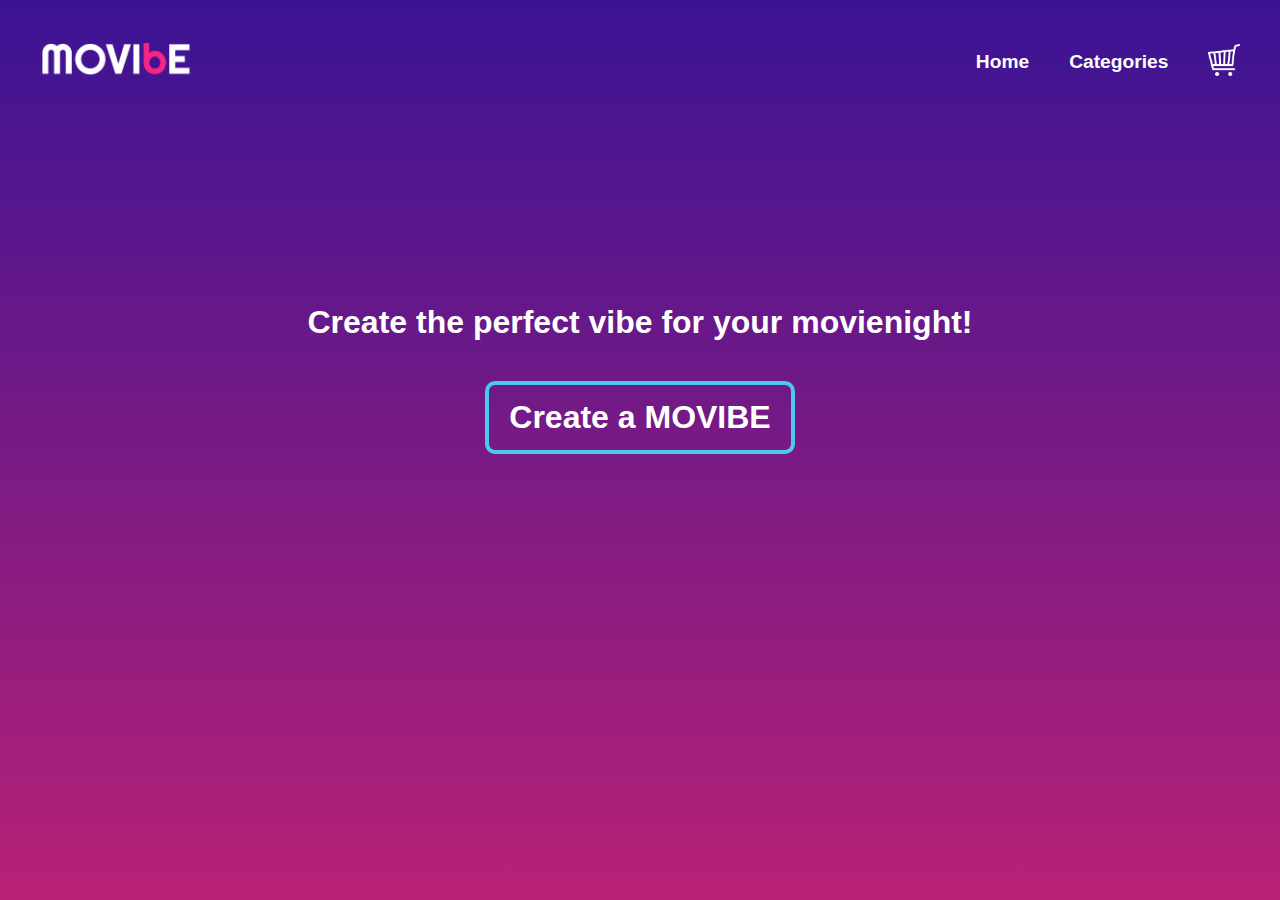
<file: index.html>
<!DOCTYPE html>
<html lang="en">

<head>
  <meta charset="UTF-8" />
  <meta http-equiv="X-UA-Compatible" content="IE=edge" />
  <meta name="viewport" content="width=device-width, initial-scale=1.0" />
  <link rel="stylesheet" href="styles/general.css" />
  <script src="scripts/script.js" defer></script>
  <title>MOVIBE</title>
</head>

<body>
  <header>
    <!-- Used this tutorial to make hamburger menu https://www.youtube.com/watch?v=flItyHiDm7E -->
    <nav class="navbar">
      <img src="images/logo.png" alt="logo" class="logo" />
      <ul class="nav-menu">
        <li class="nav-item">
          <a href="index.html" class="nav-link">Home</a>
        </li>
        <li class="nav-item">
          <a href="pages/categories.html" class="nav-link">Categories</a>
        </li>
        <li class="nav-item">
          <a href="pages/basket.html" class="nav-link"><img class="basketlogo" src="images/basket.png"
              alt="shopping cart icon"></a>
        </li>
      </ul>
      <div class="hamburger">
        <span class="bar"></span>
        <span class="bar"></span>
        <span class="bar"></span>
      </div>
    </nav>
  </header>

  <main>
    <h1>Create the perfect vibe for your movienight!</h1>
    <button onclick="assignLocation('pages/categories.html')">Create a MOVIBE</button>
  </main>
</body>

</html>
</file>
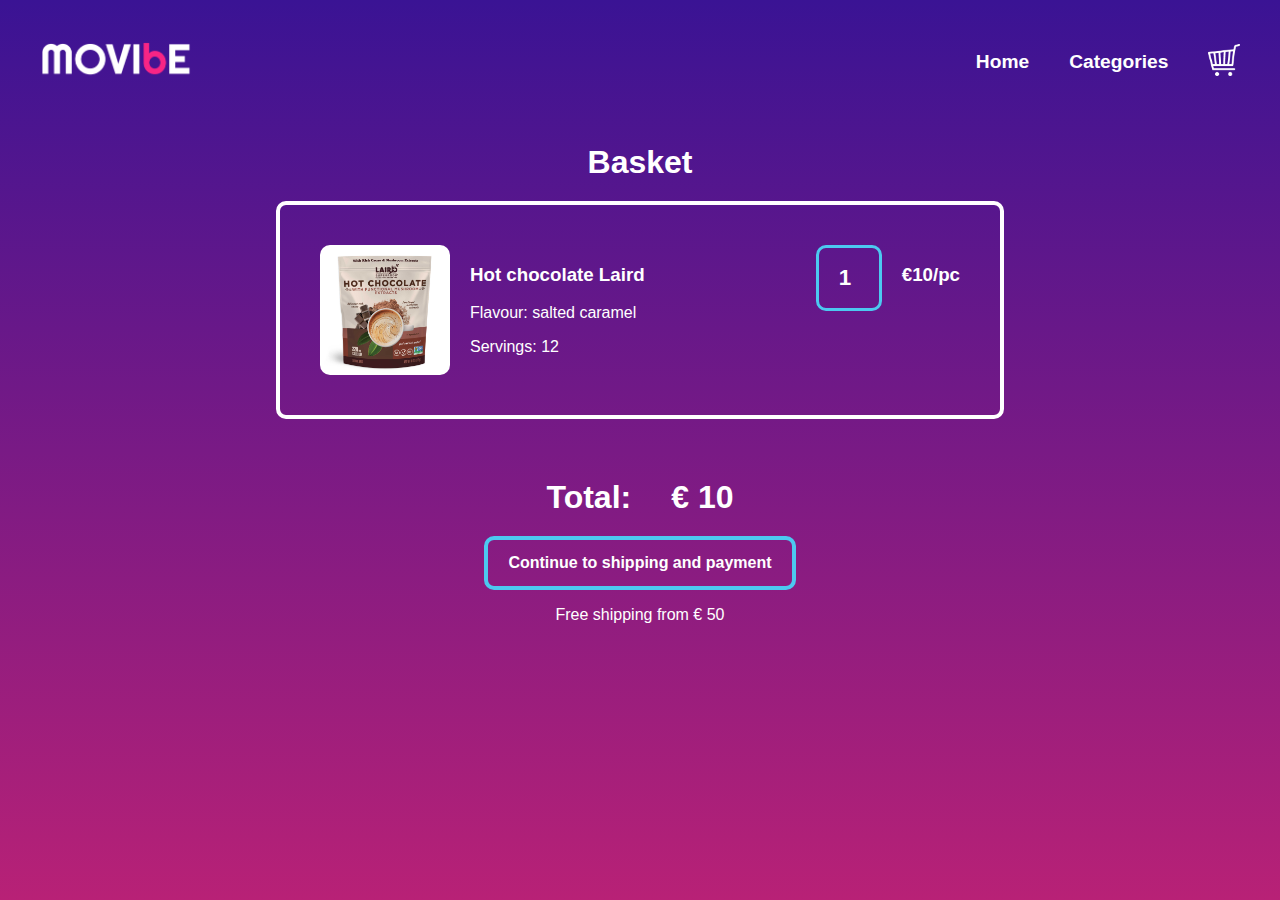
<file: pages/basket.html>
<!DOCTYPE html>
<html lang="en">

<head>
  <meta charset="UTF-8" />
  <meta http-equiv="X-UA-Compatible" content="IE=edge" />
  <meta name="viewport" content="width=device-width, initial-scale=1.0" />
  <link rel="stylesheet" href="../styles/general.css" />
  <link rel="stylesheet" href="../styles/basket.css" />
  <script src="../scripts/script.js" defer></script>
  <title>MOVIBE</title>
</head>

<body>
  <header>
    <!-- Used this tutorial to make hamburger menu https://www.youtube.com/watch?v=flItyHiDm7E -->
    <nav class="navbar">
      <img src="../images/logo.png" alt="logo" class="logo" onclick="window.location='../index.html'" />
      <ul class="nav-menu">
        <li class="nav-item">
          <a href="../index.html" class="nav-link">Home</a>
        </li>
        <li class="nav-item">
          <a href="categories.html" class="nav-link">Categories</a>
        </li>
        <li class="nav-item">
          <a href="basket.html" class="nav-link"><img class="basketlogo" src="../images/basket.png"
              alt="shopping cart icon"></a>
        </li>
      </ul>
      <div class="hamburger">
        <span class="bar"></span>
        <span class="bar"></span>
        <span class="bar"></span>
      </div>
    </nav>
  </header>

  <main>
    <h1>Basket</h1>

    <div class="basket">

      <img class="hotchocolate" src="../images/hotchocolate.jpeg" alt="hot chocolate" />
      <div>
        <h3>Hot chocolate Laird</h3>
        <p>Flavour: salted caramel</p>
        <p>Servings: 12</p>
      </div>
      <div class="price">
        <input type="number" value="1" min="0" oninput="changePrice()" />
        <h3>€10/pc</h3>
      </div>

    </div>

    <div class="paying">

      <div class="total">
        <h1>Total:</h1>
        <h1 class="total-price">€ 10</h1>
      </div>

      <button>Continue to shipping and payment</button>
      <p class="free-shipping">Free shipping from € 50</p>

    </div>

  </main>
  <footer></footer>
</body>

</html>
</file>
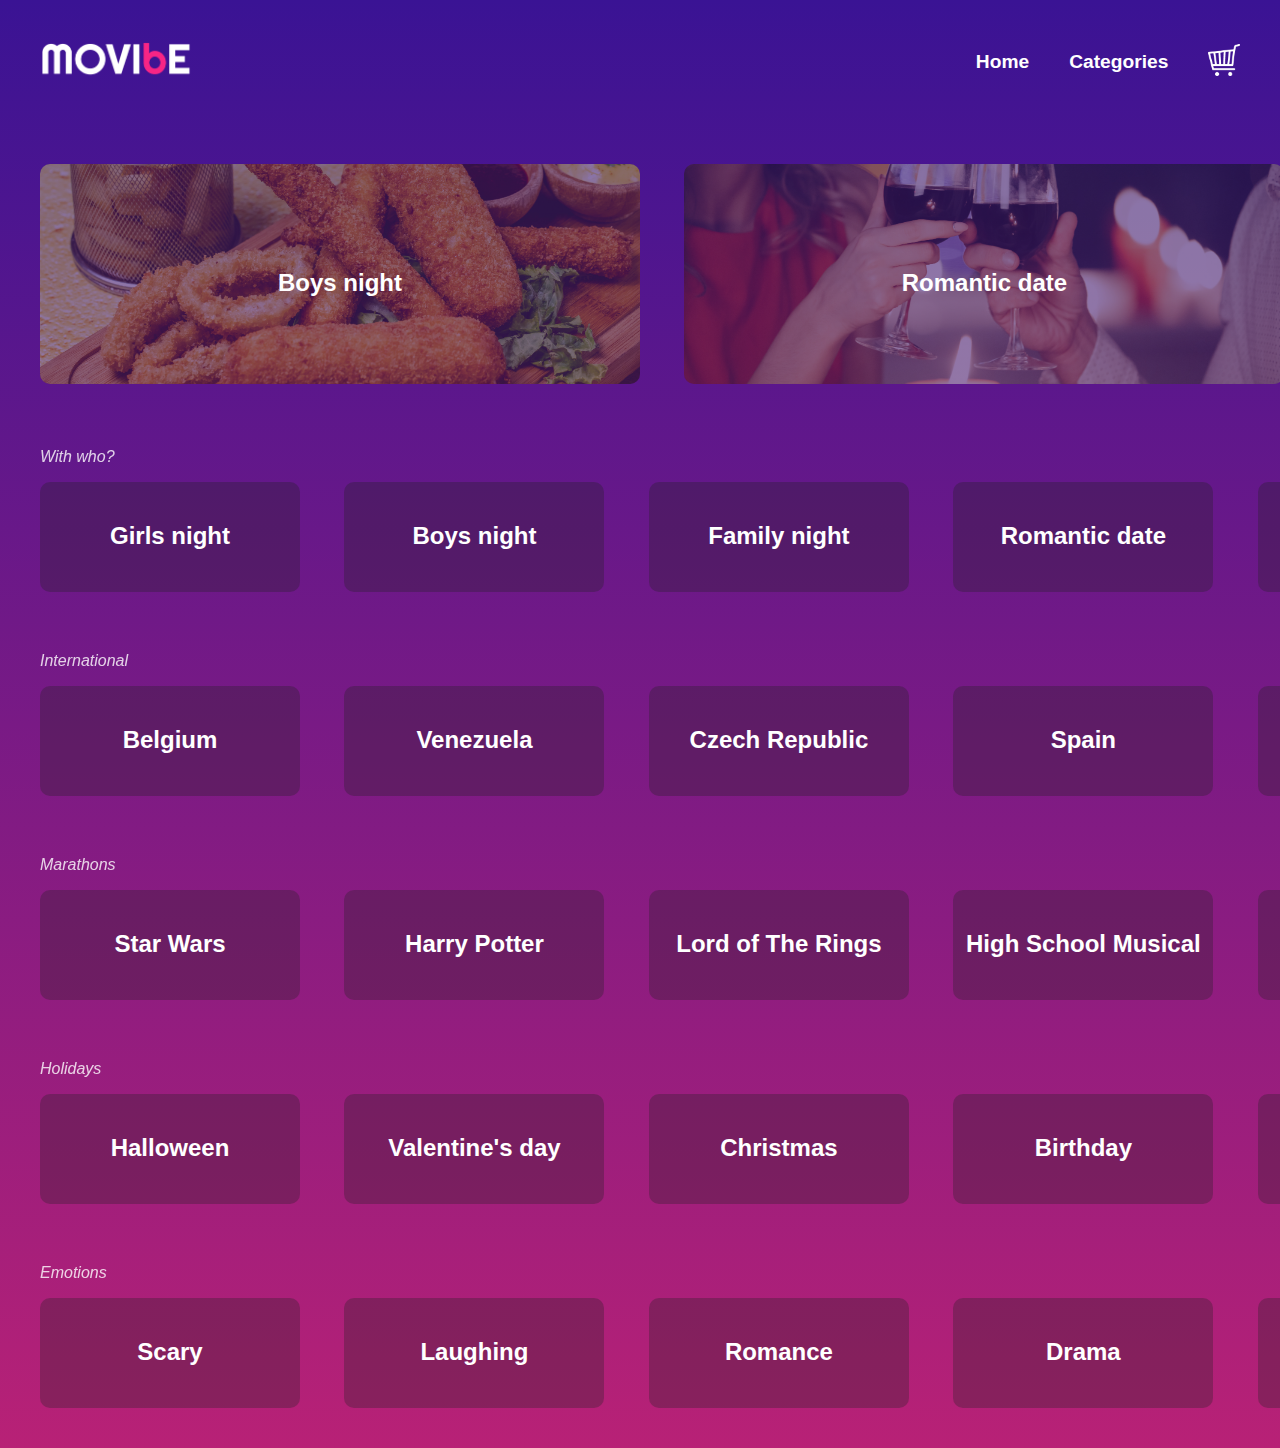
<file: pages/categories.html>
<!DOCTYPE html>
<html lang="en">

<head>
  <meta charset="UTF-8" />
  <meta http-equiv="X-UA-Compatible" content="IE=edge" />
  <meta name="viewport" content="width=device-width, initial-scale=1.0" />
  <link rel="stylesheet" href="../styles/general.css" />
  <link rel="stylesheet" href="../styles/categories.css" />
  <script src="../scripts/script.js" defer></script>
  <title>MOVIBE</title>
</head>

<body>
  <header>
    <!-- Used this tutorial to make hamburger menu https://www.youtube.com/watch?v=flItyHiDm7E -->
    <nav class="navbar">
      <img src="../images/logo.png" alt="logo" class="logo" onclick="window.location='../index.html'" />
      <ul class="nav-menu">
        <li class="nav-item">
          <a href="../index.html" class="nav-link">Home</a>
        </li>
        <li class="nav-item">
          <a href="categories.html" class="nav-link">Categories</a>
        </li>
        <li class="nav-item">
          <a href="basket.html" class="nav-link"><img class="basketlogo" src="../images/basket.png"
              alt="shopping cart icon"></a>
        </li>
      </ul>
      <div class="hamburger">
        <span class="bar"></span>
        <span class="bar"></span>
        <span class="bar"></span>
      </div>
    </nav>
  </header>

  <main>
    <div class="suggestions">
      <div class="suggestions-item">
        <img src="../images/boys-night.jpg" alt="fingerfood" />
        <h2>Boys night</h2>
      </div>
      <div class="suggestions-item" onclick="assignLocation('romanticdate.html')">
        <img src="../images/romantic-date.jpg" alt="glasses of wine" />
        <h2>Romantic date</h2>
      </div>
      <div class="suggestions-item">
        <img src="../images/harry-potter-bridges-highlands.jpg" alt="bridge" />
        <h2>Harry Potter</h2>
      </div>
    </div>

    <div class="all-categories">
      <p>With who?</p>
      <div class="categories">
        <div class="categorie-item">
          <h2>Girls night</h2>
        </div>
        <div class="categorie-item">
          <h2>Boys night</h2>
        </div>
        <div class="categorie-item">
          <h2>Family night</h2>
        </div>
        <div class="categorie-item" onclick="assignLocation('romanticdate.html')">
          <h2>Romantic date</h2>
        </div>
        <div class="categorie-item">
          <h2>Kids only</h2>
        </div>
      </div>

      <p>International</p>
      <div class="categories">
        <div class="categorie-item">
          <h2>Belgium</h2>
        </div>
        <div class="categorie-item">
          <h2>Venezuela</h2>
        </div>
        <div class="categorie-item">
          <h2>Czech Republic</h2>
        </div>
        <div class="categorie-item">
          <h2>Spain</h2>
        </div>
        <div class="categorie-item">
          <h2>Japan</h2>
        </div>
        <div class="categorie-item">
          <h2>Turkey</h2>
        </div>
      </div>

      <p>Marathons</p>
      <div class="categories">
        <div class="categorie-item">
          <h2>Star Wars</h2>
        </div>
        <div class="categorie-item">
          <h2>Harry Potter</h2>
        </div>
        <div class="categorie-item">
          <h2>Lord of The Rings</h2>
        </div>
        <div class="categorie-item">
          <h2>High School Musical</h2>
        </div>
        <div class="categorie-item">
          <h2>James Bond</h2>
        </div>
      </div>

      <p>Holidays</p>
      <div class="categories">
        <div class="categorie-item">
          <h2>Halloween</h2>
        </div>
        <div class="categorie-item">
          <h2>Valentine's day</h2>
        </div>
        <div class="categorie-item">
          <h2>Christmas</h2>
        </div>
        <div class="categorie-item">
          <h2>Birthday</h2>
        </div>
        <div class="categorie-item">
          <h2>Wedding</h2>
        </div>
        <div class="categorie-item">
          <h2>Babyshower</h2>
        </div>
      </div>

      <p>Emotions</p>
      <div class="categories">
        <div class="categorie-item">
          <h2>Scary</h2>
        </div>
        <div class="categorie-item">
          <h2>Laughing</h2>
        </div>
        <div class="categorie-item">
          <h2>Romance</h2>
        </div>
        <div class="categorie-item">
          <h2>Drama</h2>
        </div>
        <div class="categorie-item">
          <h2>Crying</h2>
        </div>
      </div>
    </div>
  </main>
</body>

</html>
</file>
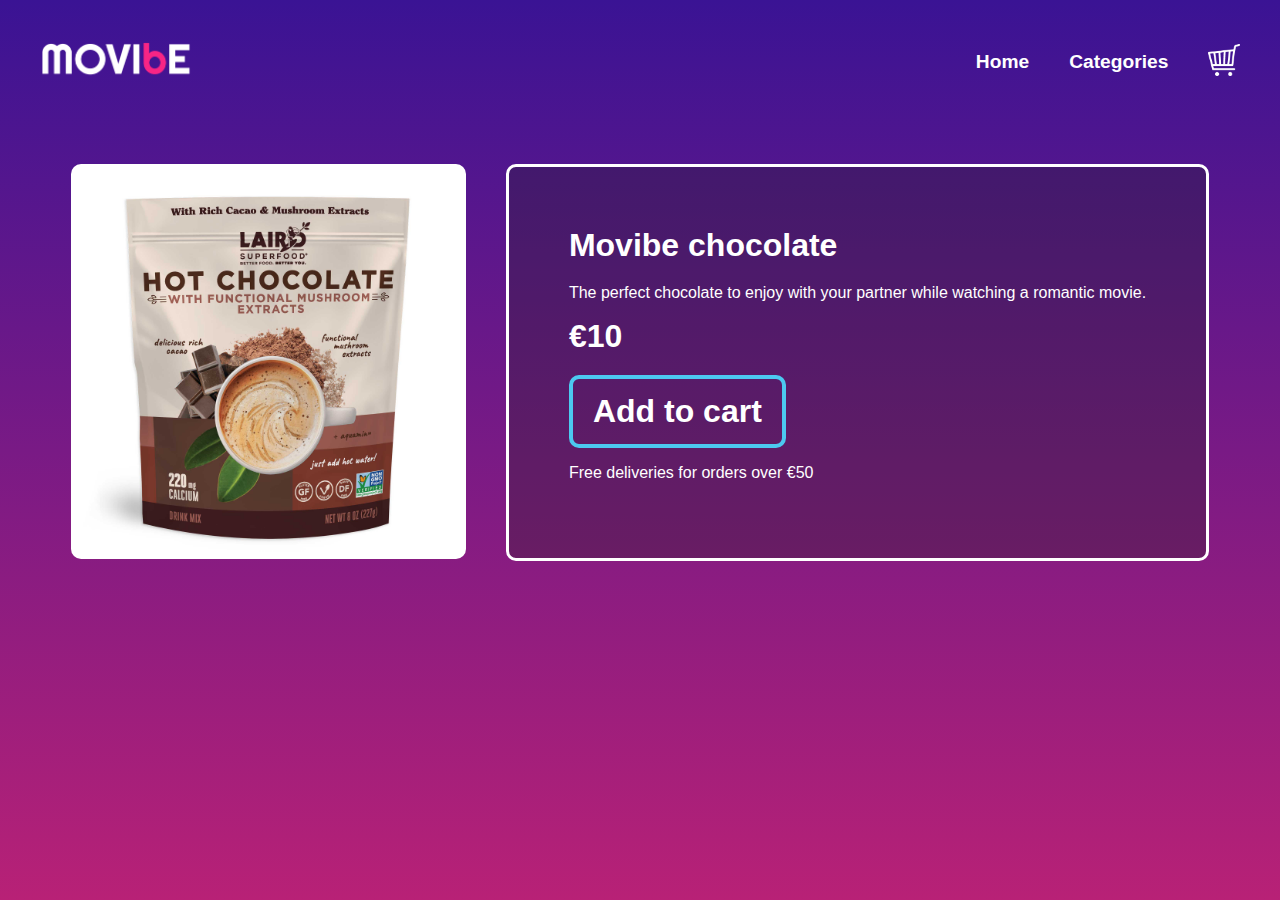
<file: pages/order.html>
<!DOCTYPE html>
<html lang="en">

<head>
  <meta charset="UTF-8" />
  <meta http-equiv="X-UA-Compatible" content="IE=edge" />
  <meta name="viewport" content="width=device-width, initial-scale=1.0" />
  <link rel="stylesheet" href="../styles/general.css" />
  <link rel="stylesheet" href="../styles/order.css" />
  <script src="../scripts/script.js" defer></script>
  <title>Movibe chocolate</title>
</head>

<body>
  <header>
    <!-- Used this tutorial to make hamburger menu https://www.youtube.com/watch?v=flItyHiDm7E -->
    <nav class="navbar">
      <img src="../images/logo.png" alt="logo" class="logo" onclick="window.location='../index.html'" />
      <ul class="nav-menu">
        <li class="nav-item">
          <a href="../index.html" class="nav-link">Home</a>
        </li>
        <li class="nav-item">
          <a href="categories.html" class="nav-link">Categories</a>
        </li>
        <li class="nav-item">
          <a href="basket.html" class="nav-link"><img class="basketlogo" src="../images/basket.png"
              alt="shopping cart icon"></a>
        </li>
      </ul>
      <div class="hamburger">
        <span class="bar"></span>
        <span class="bar"></span>
        <span class="bar"></span>
      </div>
    </nav>
  </header>

  <main>

    <img class="product-img" src="../images/hotchocolate.jpeg" alt="hotchocolate" />

    <div class="product-content">
      <h1>Movibe chocolate</h1>

      <p>
        The perfect chocolate to enjoy with your partner while watching a
        romantic movie.
      </p>

      <h1 class="product-price">€10</h1>

      <button class="add-button">Add to cart</button>
      <p>Free deliveries for orders over €50</p>

    </div>

  </main>

</body>

</html>
</file>
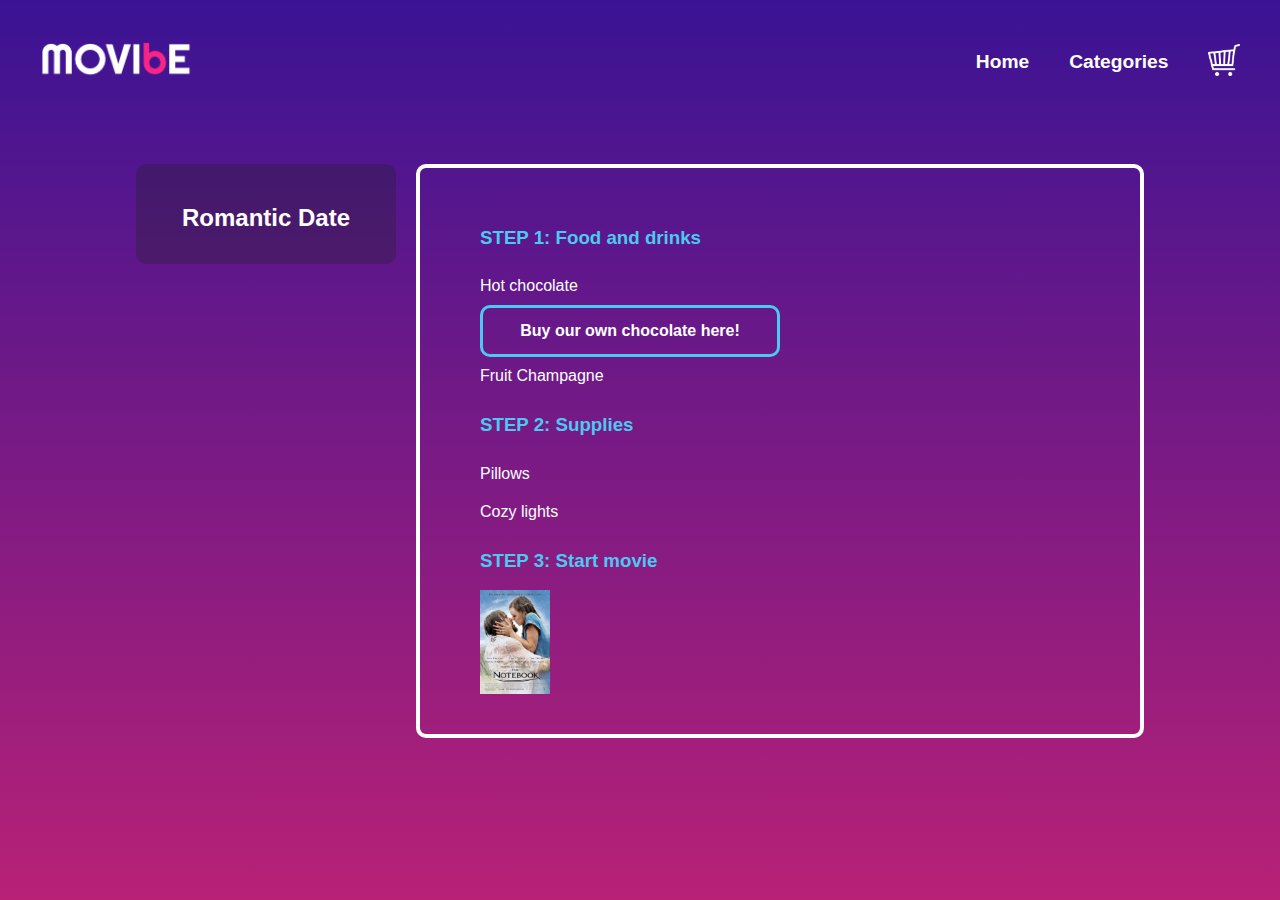
<file: pages/romanticdate.html>
<!DOCTYPE html>
<html lang="en">

<head>
  <meta charset="UTF-8" />
  <meta http-equiv="X-UA-Compatible" content="IE=edge" />
  <meta name="viewport" content="width=device-width, initial-scale=1.0" />
  <link rel="stylesheet" href="../styles/general.css" />
  <link rel="stylesheet" href="../styles/romanticdate.css" />
  <script src="../scripts/script.js" defer></script>
  <title>MOVIBE</title>
</head>

<body>
  <header>
    <!-- Used this tutorial to make hamburger menu https://www.youtube.com/watch?v=flItyHiDm7E -->
    <nav class="navbar">
      <img src="../images/logo.png" alt="logo" class="logo" onclick="window.location='../index.html'" />
      <ul class="nav-menu">
        <li class="nav-item">
          <a href="../index.html" class="nav-link">Home</a>
        </li>
        <li class="nav-item">
          <a href="categories.html" class="nav-link">Categories</a>
        </li>
        <li class="nav-item">
          <a href="basket.html" class="nav-link"><img class="basketlogo" src="../images/basket.png"
              alt="shopping cart icon"></a>
        </li>
      </ul>
      <div class="hamburger">
        <span class="bar"></span>
        <span class="bar"></span>
        <span class="bar"></span>
      </div>
    </nav>
  </header>

  <main>

    <div class="categorie-item">
      <h2>Romantic Date</h2>
    </div>

    <div class="instructions">

      <h3>STEP 1: Food and drinks</h3>
      <p>Hot chocolate</p>
      <button class="button" id="chocolate" type="button" onclick="assignLocation('order.html')">
        Buy our own chocolate here!
      </button>
      <p>Fruit Champagne</p>

      <h3>STEP 2: Supplies</h3>
      <p>Pillows</p>
      <p>Cozy lights</p>

      <h3>STEP 3: Start movie</h3>
      <img src="../images/notebook.jpeg" alt="The Notebook Cover" width="70px" />

    </div>

  </main>
</body>

</html>
</file>
<file: styles/general.css>
html {
  background: linear-gradient(#3a1394, #b82176);
  font-family: Arial, Helvetica, sans-serif;
  font-weight: 400;
  min-height: 100%;
  cursor: url(../images/moviemouse.png) 20 20, default;
}

body {
  color: white;
  padding: 0;
  margin: 0;
}

main.active {
  margin: 160px 0;
}

.navbar {
  display: flex;
  align-items: center;
  justify-content: space-between;
  padding: 0 40px;
  min-height: 124px;
}

.nav-menu {
  display: flex;
  align-items: center;
  justify-content: space-between;
  gap: 40px;
}

.nav-item {
  list-style: none;
}

.nav-link {
  text-decoration: none;
  color: white;
  font-size: 1.2rem;
  font-weight: bold;
  transition: 0.4s ease;
}

.nav-link:hover {
  font-size: 1.4rem;
  color: rgba(247, 37, 133);
  cursor: pointer;
}

.basketlogo {
  height: 2rem;
  transition: 0.4s ease;
}

.basketlogo:hover {
  height: 2.4rem;
  content: url("../images/basket2.png");
}

.shake {
  animation: shake 1s;
  height: 2.4rem;
  content: url("../images/basket2.png");
}

@keyframes shake {
  10% {
    rotate: -14deg;
  }

  20% {
    rotate: 0deg;
  }

  30% {
    rotate: 14deg;
  }

  40% {
    rotate: 0deg;
  }

  50% {
    rotate: -14deg;
  }

  60% {
    rotate: 0deg;
  }

  70% {
    rotate: 14deg;
  }

}

.logo {
  object-fit: contain;
  width: 160px;
  cursor: pointer;
}

/* Used this tutorial to make hamburger menu https://www.youtube.com/watch?v=flItyHiDm7E */

.hamburger {
  display: none;
  cursor: pointer;
}

.bar {
  display: block;
  width: 30px;
  height: 4px;
  border-radius: 4px;
  margin: 5.4px auto;
  transition: all 0.3s ease-in-out;
  background-color: white;
}

@media (max-width: 700px) {
  .hamburger {
    display: block;
  }

  .hamburger.active .bar:nth-child(2) {
    opacity: 0;
  }

  .hamburger.active .bar:nth-child(1) {
    transform: translateY(9.4px) rotate(45deg);
  }

  .hamburger.active .bar:nth-child(3) {
    transform: translateY(-9.4px) rotate(-45deg);
  }

  .nav-menu {
    position: fixed;
    right: -100vw;
    top: 100px;
    gap: 0;
    flex-direction: column;
    align-items: flex-end;
    transition: 0.3s;
    background-color: rgba(30, 30, 30, 0.3);
  }

  .nav-menu.active {
    left: 0;
    right: 0;
  }

  .nav-item {
    margin: 10px 40px 10px 0;
  }
}

main {
  display: flex;
  flex-direction: column;
  align-items: center;
}

h1 {
  color: white;
  text-align: center;
  margin: 180px 40px 40px 40px;
}

button {
  color: white;
  font-family: Arial, Helvetica, sans-serif;
  font-size: 2rem;
  font-weight: bold;
  background-color: transparent;
  border: 4px solid #4cc9f0;
  border-radius: 10px;
  padding: 14px 20px;
  transition: all 0.4s ease-out;
}

button:hover {
  font-size: 2.2rem;
  cursor: pointer;
}
</file>
<file: styles/basket.css>
.basket {
  display: grid;
  grid-area: "a b c";
  grid-template-columns: 1fr 3fr 1fr;
  gap: 20px;
  width: 50%;
  border: 4px solid white;
  border-radius: 10px;
  padding: 40px;
}

.hotchocolate {
  width: 130px;
  object-fit: cover;
  border-radius: 10px;
}

input {
  width: 40px;
  height: 40px;
  color: white;
  font-family: Arial, Helvetica, sans-serif;
  font-size: 1.4em;
  font-weight: bold;
  background-color: transparent;
  border: 3px solid #4cc9f0;
  border-radius: 10px;
  padding: 10px 0 10px 20px;
}

input:focus {
  outline: 0;
}

.price {
  display: flex;
  gap: 20px;
}

.paying {
  display: flex;
  flex-direction: column;
  align-items: center;
  margin: 40px;
}

.paying .total {
  display: flex;
  justify-content: flex-end;
}

h1 {
  margin: 20px;
}

button {
  font-size: 1rem;
}

button:hover {
  font-size: 1.1rem;
}

@media (max-width: 700px) {
  .basket {
    grid-template-columns: 100%;
    grid-area:
      "a"
      "b"
      "c";
  }
}
</file>
<file: styles/categories.css>
main {
  margin: 40px 0;
}

main.active {
  margin: 160px 0;
}

p {
  margin-top: 60px;
  font-style: italic;
  opacity: 0.8;
}

.suggestions,
.categories {
  overflow: auto;
  width: 100vw;
  white-space: nowrap;
}

.suggestions-item,
.categorie-item {
  display: inline-block;
  background-color: rgba(33, 33, 33, 0.3);
  margin-right: 40px;
  width: 600px;
  height: 220px;
  text-align: center;
  border-radius: 10px;
  position: relative;
  cursor: pointer;
}

.categorie-item {
  width: 260px;
  height: 90px;
  padding-top: 20px;
}

.suggestions-item img {
  width: 100%;
  height: 100%;
  object-fit: cover;
  border-radius: 10px;
  filter: opacity(0.4);
}

.suggestions-item h2 {
  position: absolute;
  top: 45%;
  left: 50%;
  transform: translate(-50%, -50%);
}

.suggestions-item:first-child,
.categorie-item:first-child,
p {
  margin-left: 40px;
}

.suggestions-item:last-child,
.categorie-item:last-child {
  margin-right: 40px;
}

::-webkit-scrollbar {
  display: none;
}
</file>
<file: styles/order.css>
main {
  display: flex;
  flex-direction: row;
  justify-content: center;
  align-items: flex-start;
  gap: 40px;
  padding: 40px;
  border-radius: 0.5em;
}

.product-img {
  max-width: 395px;
  border-radius: 10px;
}

.product-content {
  border: 3px solid white;
  border-radius: 10px;
  background: rgba(33, 33, 33, 0.3);
  padding: 60px;
}

h1 {
  text-align: left;
  margin: 0 0 20px 0;
}

@media (max-width: 700px) {
  main {
    flex-direction: column;
  }

  .product-img {
    max-width: 100%;
  }
}
</file>
<file: styles/romanticdate.css>
main {
  display: flex;
  flex-direction: row;
  align-items: flex-start;
  justify-content: center;
  gap: 20px;
  margin: 40px;
}

.categorie-item {
  display: inline-block;
  background-color: rgba(33, 33, 33, 0.3);
  width: 260px;
  height: 80px;
  text-align: center;
  color: white;
  border-radius: 10px;
  padding-top: 20px;
}

.instructions {
  padding: 40px 60px;
  display: flex;
  flex-direction: column;
  border: 4px solid white;
  border-radius: 10px;
  min-width: 50%;
}

h3 {
  color: #4cc9f0;
}

p {
  margin: 10px 0;
}

button {
  width: 300px;
  font-size: 1em;
  border-width: 3px;
}

button:hover {
  font-size: 1.1em;
}

@media (max-width: 750px) {
  main {
    flex-direction: column;
    align-items: center;
  }
}
</file>
